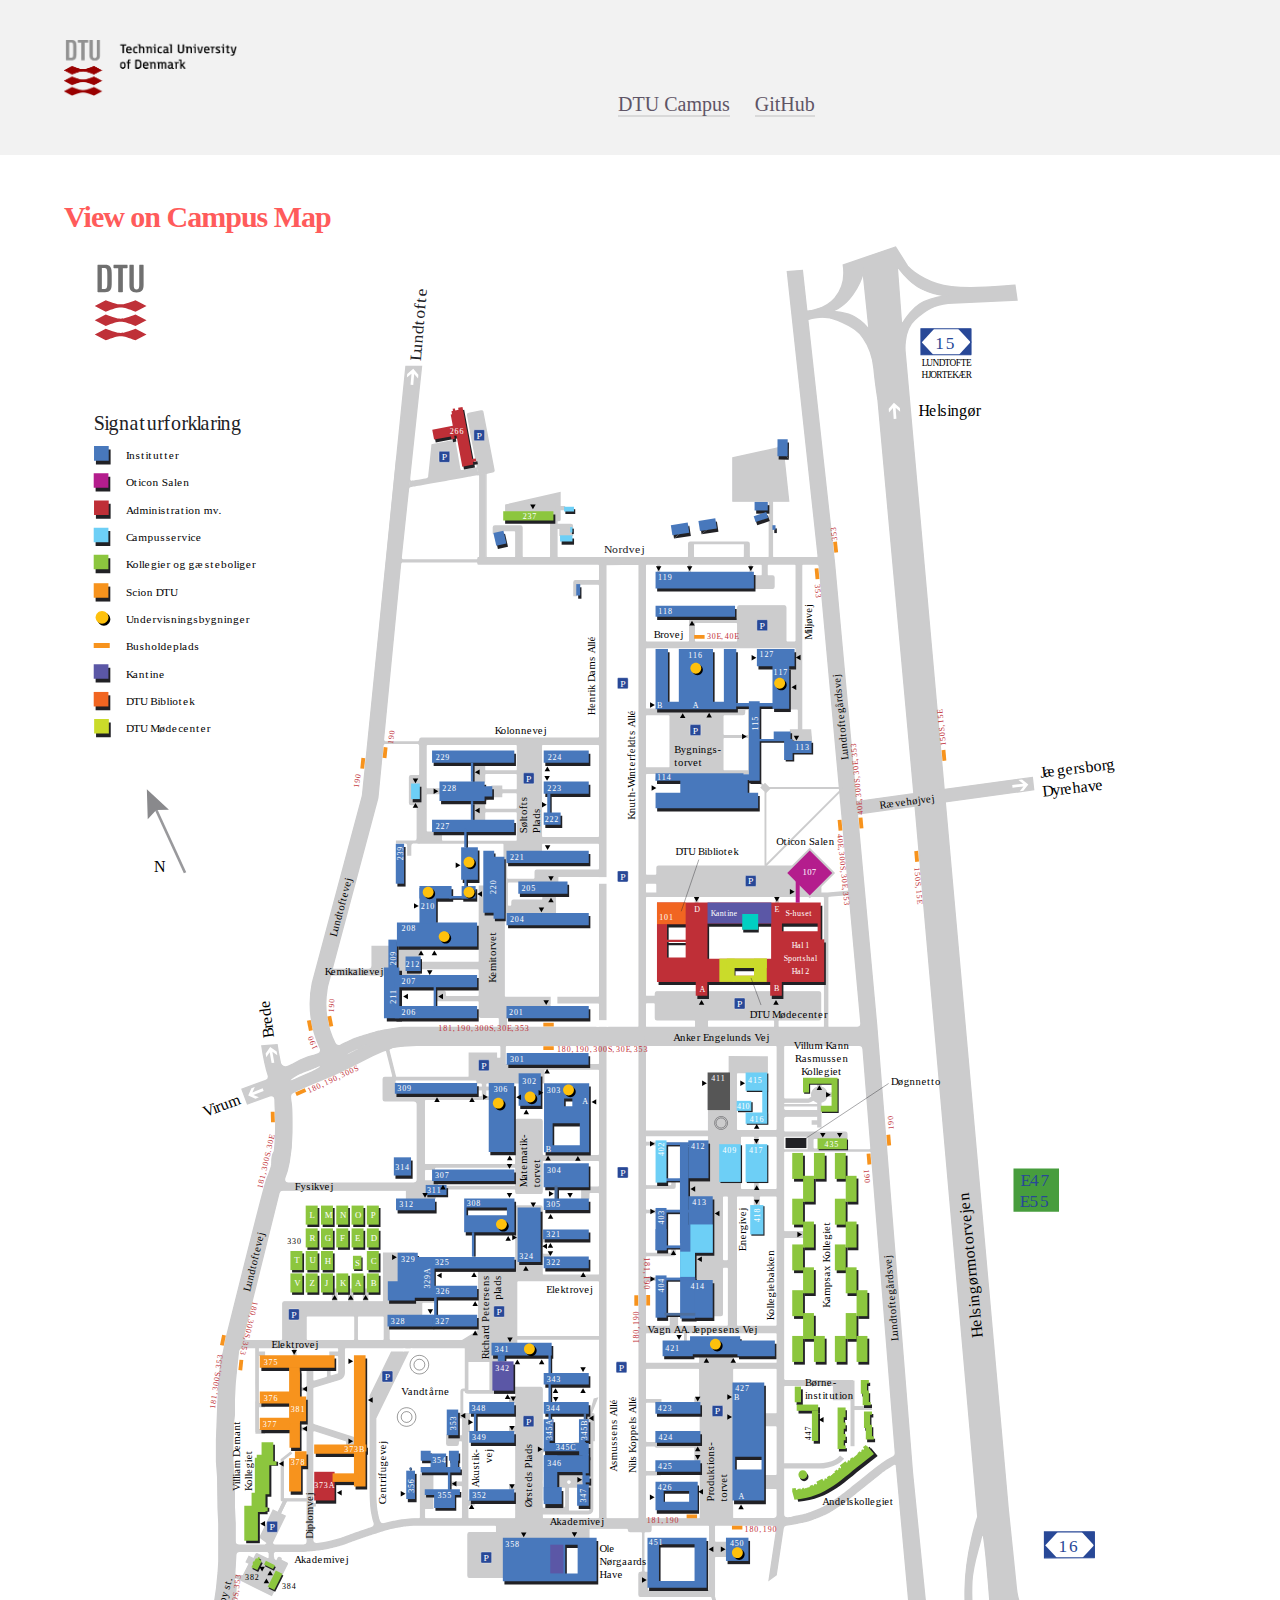
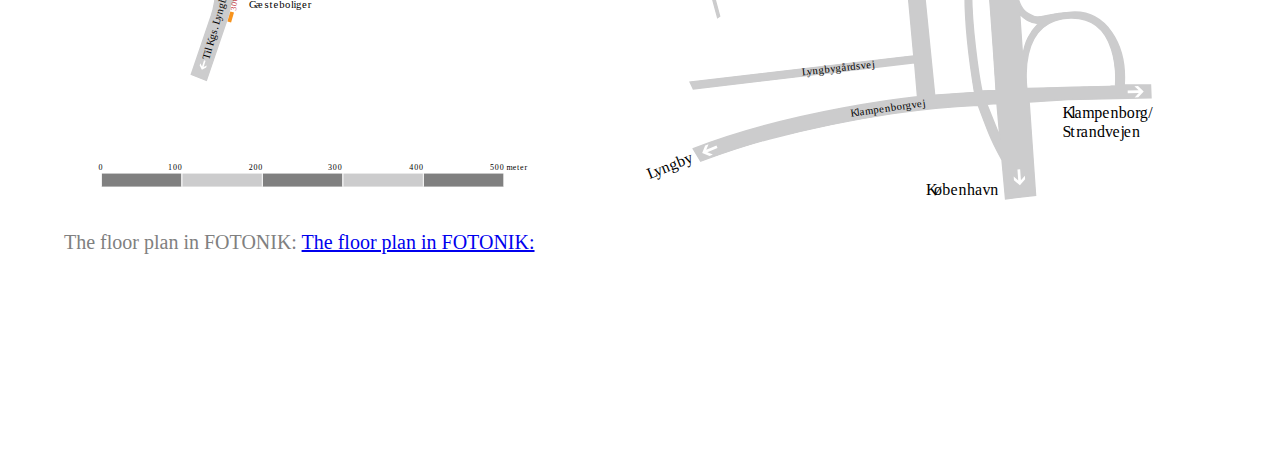
<file: webapp/index.html>
<!DOCTYPE html>
<html lang="en">
    <head>
        <meta charset="utf-8">
        <title>IoT Fotonik</title> <!--the title of page bar-->
        <link rel="shortcut icon" href="pic/favicon.ico" />
        <link rel="stylesheet" type="text/css" media="screen" href="navigation.css"/>
        <script src="http://ajax.googleapis.com/ajax/libs/jquery/1.9.1/jquery.min.js"></script>
        </head>

    <body>
      <nav class="nav">
    <ul class="nav__wrap">
        <img src="pic/dtu_logo.png" style="height:15/5; width:15%; position:relative; top:20px; float:left;"/>
        <li class="nav__list"><a href="#" class="nav__link">DTU Campus</a>
        </li>
        <!--
        <li class="nav__list"><a href="#" class="nav__link">About</a>
        </li>
        <li class="nav__list"><a href="#" class="nav__link">Fotonik</a>
        </li>
      -->
        <li class="nav__list"><a href="#" class="nav__link">GitHub</a>
        </li>
    </ul>
</nav>


<main class="content">
      <div id="map">
        <h3>View on Campus Map</h3>
        <object type="image/svg+xml" data="pic/DTU_Lyngby_Campus_kort.svg" class="dtu" >
              <!--<param name="src" value="pic/DTU_Lyngby_Campus_kort.svg" >-->
        </object>


          <p style="color:grey;">The floor plan in FOTONIK: <span class="w3-opacity"><a href="main.html" target="_blanck">The floor plan in FOTONIK:</a></span></p>
      </div>


      <script src="navigation.js"></script>
</main>
    </body>
</html>
</file>
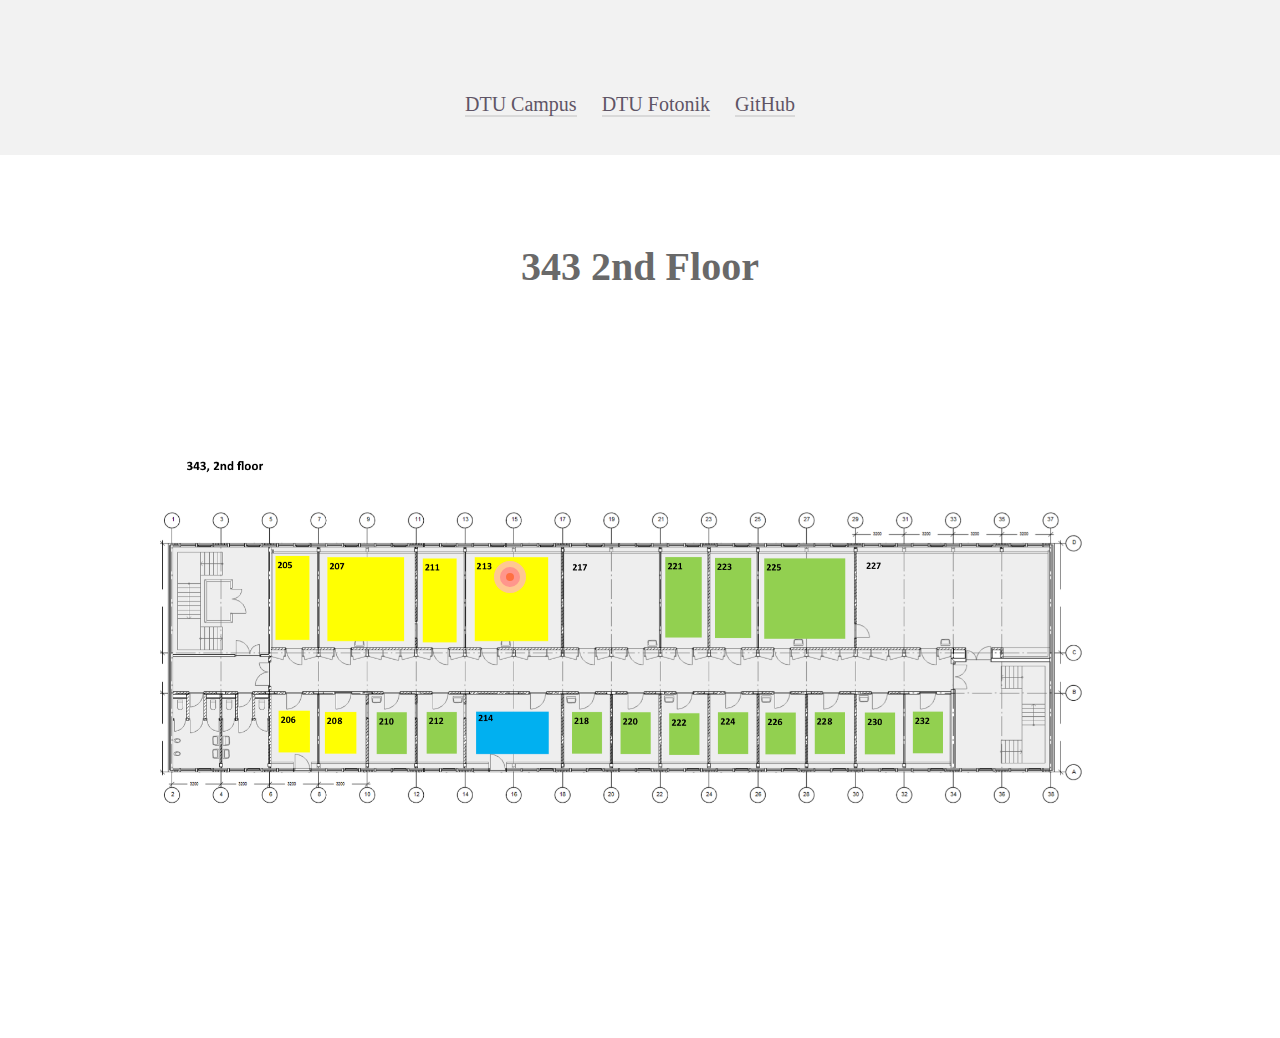
<file: webapp/floor.html>
<!DOCTYPE html>
<html lang="en">
    <head>
        <meta charset="utf-8">
        <meta name="viewport" content="width=device-width, initial-scale=1">
        <title>IoT Fotonik</title> <!--the title of page bar-->
        <link rel="shortcut icon" href="pic/favicon.ico" />
        <link rel="stylesheet" type="text/css" media="screen" href="floor_style.css"/>
        <script src="http://ajax.googleapis.com/ajax/libs/jquery/1.9.1/jquery.min.js"></script>
        <script type="text/javascript" src="d3/d3.js"></script>
        <script src="lineChartTranslation2.js"></script>
        </head>

    <body>

      <nav class="nav">
        <ul class="nav__wrap">
        <li class="nav__list"><a href="index.html" target="_blanck" class="nav__link">DTU Campus</a>
        </li>
        <li class="nav__list"><a href="main.html" target="_blanck" class="nav__link">DTU Fotonik</a>
        </li>

        <li class="nav__list"><a href="https://github.com/ninomiyaonion/IoT_LoRaWAN_sp" target="_blanck" class="nav__link">GitHub</a>
        </li>
    </ul>
</nav>

<main class="content">

  <div id="mySidenav" class="sidenav">
    <a href="javascript:void(0)" class="closebtn" onclick="closeNav()">&times;</a>
    <a href="#">Temperature Chart</a>
    <a href="#">Update</a>


<svg contentScriptType="text/ecmascript" width="2000" xmlns:xlink="http://www.w3.org/1999/xlink" zoomAndPan="magnify" style="background-color:#DCDCDC;" contentStyleType="text/css" height="2000" viewBox="0 0 2000.0 2000.0" preserveAspectRatio="xMidYMid meet" xmlns="http://www.w3.org/2000/svg" version="1.0">
          <defs>
          <symbol typename="null" statusvalue="0" statusname="非活动状态" categoryname="chart" groupname="extobj" viewBox="0 0 529 321" id="realTimeLine_2" preserveAspectRatio="none meet" alisaname="realTimeLine">
          <g transform="translate(30,10)">
          <g class="x axis" shape-rendering="crispEdges" transform="translate(30,271.0)">
          <g style="opacity:1;" class="tick" transform="translate(5.3169,0)">
          <line y2="6" stroke="#000000" x2="0"/>
          <text fill="#000000" x="0" dy=".71em" y="9" style="text-anchor:middle;">
          10:40:36</text>
          </g>
          <g style="opacity:1;" class="tick" transform="translate(125.0669,0)">
          <line y2="6" stroke="#000000" x2="0"/>
          <text fill="#000000" x="0" dy=".71em" y="9" style="text-anchor:middle;">
          10:40:41</text>
          </g>
          <g style="opacity:1;" class="tick" transform="translate(244.8169,0)">
          <line y2="6" stroke="#000000" x2="0"/>
          <text fill="#000000" x="0" dy=".71em" y="9" style="text-anchor:middle;">
          10:40:46</text>
          </g>
          <g style="opacity:1;" class="tick" transform="translate(364.5669,0)">
          <line y2="6" stroke="#000000" x2="0"/>
          <text fill="#000000" x="0" dy=".71em" y="9" style="text-anchor:middle;">
          10:40:51</text>
          </g>
          <path fill="none" d="M0,6V0H479V6" class="domain" stroke="#000000"/>
          </g>
          <g class="y axis" shape-rendering="crispEdges" transform="translate(30,10)">
          <g style="opacity:1;" class="tick" transform="translate(0,261.0)">
          <line y2="0" class="tickline" x2="-6" stroke="#000000"/>
          <text fill="#000000" x="-9" dy=".32em" y="0" style="text-anchor:end;">
          0</text>
          </g>
          <g style="opacity:1;" class="tick" transform="translate(0,226.2)">
          <line y2="0" class="tickline" x2="-6" stroke="#000000"/>
          <text fill="#000000" x="-9" dy=".32em" y="0" style="text-anchor:end;">
          20</text>
          <line y2="0" stroke="#cccccc" x2="479"/>
          </g>
          <g style="opacity:1;" class="tick" transform="translate(0,191.4)">
          <line y2="0" class="tickline" x2="-6" stroke="#000000"/>
          <text fill="#000000" x="-9" dy=".32em" y="0" style="text-anchor:end;">
          40</text>
          <line y2="0" stroke="#cccccc" x2="479"/>
          </g>
          <g style="opacity:1;" class="tick" transform="translate(0,156.6)">
          <line y2="0" class="tickline" x2="-6" stroke="#000000"/>
          <text fill="#000000" x="-9" dy=".32em" y="0" style="text-anchor:end;">
          60</text>
          <line y2="0" stroke="#cccccc" x2="479"/>
          </g>
          <g style="opacity:1;" class="tick" transform="translate(0,121.80000000000001)">
          <line y2="0" class="tickline" x2="-6" stroke="#000000"/>
          <text fill="#000000" x="-9" dy=".32em" y="0" style="text-anchor:end;">
          80</text>
          <line y2="0" stroke="#cccccc" x2="479"/>
          </g>
          <g style="opacity:1;" class="tick" transform="translate(0,87.0)">
          <line y2="0" class="tickline" x2="-6" stroke="#000000"/>
          <text fill="#000000" x="-9" dy=".32em" y="0" style="text-anchor:end;">
          100</text>
          <line y2="0" stroke="#cccccc" x2="479"/>
          </g>
          <g style="opacity:1;" class="tick" transform="translate(0,52.19999999999999)">
          <line y2="0" class="tickline" x2="-6" stroke="#000000"/>
          <text fill="#000000" x="-9" dy=".32em" y="0" style="text-anchor:end;">
          120</text>
          <line y2="0" stroke="#cccccc" x2="479"/>
          </g>
          <g style="opacity:1;" class="tick" transform="translate(0,17.400000000000006)">
          <line y2="0" class="tickline" x2="-6" stroke="#000000"/>
          <text fill="#000000" x="-9" dy=".32em" y="0" style="text-anchor:end;">
          140</text>
          <line y2="0" stroke="#cccccc" x2="479"/>
          </g>
          <path fill="none" d="M-6,0H0V261H-6" class="domain" stroke="#000000"/>
          </g>
          <defs>
          <clipPath id="clipPath_2">
          <rect x="30" width="479" height="261" y="10"/>
          </clipPath>
          </defs>
          <g clip-path="url(#clipPathrealTimeLine_2)">
          <path fill="none" stroke-width="2" d="M0 243.60000610351562L23.950000762939453 52.20000076293945L47.900001525878906 227.94000244140625L71.8499984741211 133.97999572753906L95.80000305175781 97.44000244140625L119.75 174L143.6999969482422 113.0999984741211L167.64999389648438 257.5199890136719L191.60000610351562 210.5399932861328L215.5500030517578 90.4800033569336L239.5 142.67999267578125L263.45001220703125 234.89999389648438L287.3999938964844 114.83999633789062L311.3500061035156 52.20000076293945L335.29998779296875 34.79999923706055L359.25 227.94000244140625L383.20001220703125 123.54000091552734L407.1499938964844 29.579999923706055L431.1000061035156 125.27999877929688L455.04998779296875 93.95999908447266" class="path" transform="translate(30,10)" stroke="#006400"/>
          <g class="datagroups" transform="translate(30,10)">
          <circle fill="#ffffff" r="2" class="data-point" cx="0.0" cy="243.6" stroke="#8FBC8B"/>
          <circle fill="#ffffff" r="2" class="data-point" cx="23.950000000000003" cy="52.19999999999999" stroke="#8FBC8B"/>
          <circle fill="#ffffff" r="2" class="data-point" cx="47.900000000000006" cy="227.94" stroke="#8FBC8B"/>
          <circle fill="#ffffff" r="2" class="data-point" cx="71.85" cy="133.98" stroke="#8FBC8B"/>
          <circle fill="#ffffff" r="2" class="data-point" cx="95.80000000000001" cy="97.44" stroke="#8FBC8B"/>
          <circle fill="#ffffff" r="2" class="data-point" cx="119.75" cy="174.0" stroke="#8FBC8B"/>
          <circle fill="#ffffff" r="2" class="data-point" cx="143.7" cy="113.1" stroke="#8FBC8B"/>
          <circle fill="#ffffff" r="2" class="data-point" cx="167.64999999999998" cy="257.52" stroke="#8FBC8B"/>
          <circle fill="#ffffff" r="2" class="data-point" cx="191.60000000000002" cy="210.54" stroke="#8FBC8B"/>
          <circle fill="#ffffff" r="2" class="data-point" cx="215.55" cy="90.47999999999999" stroke="#8FBC8B"/>
          <circle fill="#ffffff" r="2" class="data-point" cx="239.5" cy="142.68" stroke="#8FBC8B"/>
          <circle fill="#ffffff" r="2" class="data-point" cx="263.45000000000005" cy="234.9" stroke="#8FBC8B"/>
          <circle fill="#ffffff" r="2" class="data-point" cx="287.4" cy="114.83999999999997" stroke="#8FBC8B"/>
          <circle fill="#ffffff" r="2" class="data-point" cx="311.35" cy="52.19999999999999" stroke="#8FBC8B"/>
          <circle fill="#ffffff" r="2" class="data-point" cx="335.29999999999995" cy="34.79999999999998" stroke="#8FBC8B"/>
          <circle fill="#ffffff" r="2" class="data-point" cx="359.25" cy="227.94" stroke="#8FBC8B"/>
          <circle fill="#ffffff" r="2" class="data-point" cx="383.20000000000005" cy="123.54000000000002" stroke="#8FBC8B"/>
          <circle fill="#ffffff" r="2" class="data-point" cx="407.15" cy="29.579999999999984" stroke="#8FBC8B"/>
          <circle fill="#ffffff" r="2" class="data-point" cx="431.1" cy="125.28" stroke="#8FBC8B"/>
          <circle fill="#ffffff" r="2" class="data-point" cx="455.04999999999995" cy="93.96000000000001" stroke="#8FBC8B"/>
          <circle fill="#ffffff" r="2" class="data-point" cx="-1000" cy="-1000" stroke="#8FBC8B"/>

          </g>
          </g>
          <g transform="translate(30,296)">
          <rect fill="#8FBC8B" x="0" width="10" height="10" y="0"/>
          <text dx="15" fill="#000000" dy=".8em" class="markertext">
          1</text>
          </g>
          </g>
          <text fill="#000000" x="40" font-size="8px" y="12" style="text-anchor:middle;" class="unittextvalue">
          </text>
          </symbol>
          </defs>

          <rect x="10" width="699" y="60" height="334" style="stroke-width:1.0;fill:#f3f3f3;stroke:none;" transform=""/>
          <use id="use1" typename="null" datacounts="20" diagram-rtdbids="1" xmlns:xlink="http://www.w3.org/1999/xlink" style="shape-rendering:auto;" minvalue="0" transform="" width="529.970947265625" xlink:show="embed" xlink:type="simple" maxvalue="150" samprate="1" symbolname="realTimeLine" height="321.0000305175781" diagram-xnames="Temperature" groupname="extobj" categoryname="chart" x="-0.9999848008155823" y="56.99998474121094" xlink:href="#realTimeLine_2" xlink:actuate="onLoad"/>


</svg>

  </div>

      <div id="main">
        <h1>343 2nd Floor</h1>


            <svg id="l2" width="960" height="500">
                <g>
                  <image xlink:href="pic/2nd.jpg" x="-30" y="-10" width="100%" height="130%"></image>
                </g>
            </svg>
      </div>

      <script src="myD3Script.js"></script>
</main>
</body>
</html>
</file>
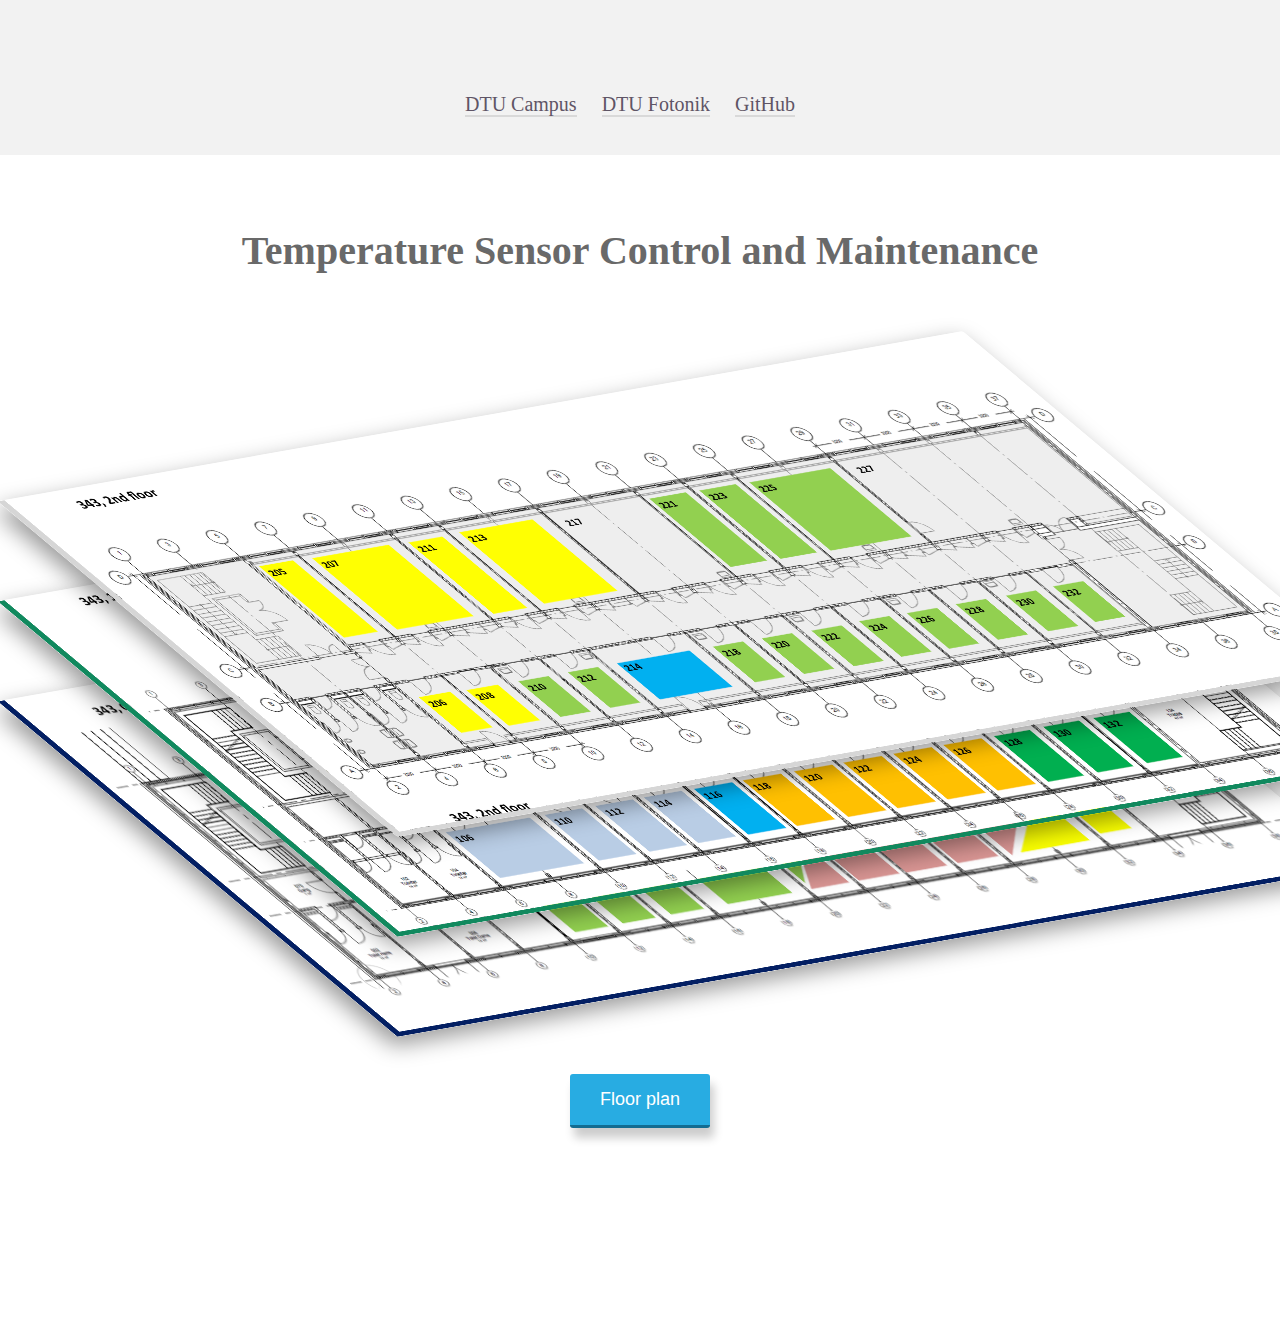
<file: webapp/main.html>
<!DOCTYPE html>
<html lang="en">
    <head>
        <meta charset="utf-8">
        <title>IoT Fotonik</title> <!--the title of page bar-->
        <link rel="shortcut icon" href="pic/favicon.ico" />
        <link rel="stylesheet" type="text/css" media="screen" href="stack.css"/>
        <script src="http://ajax.googleapis.com/ajax/libs/jquery/1.9.1/jquery.min.js"></script>
        <script type="text/javascript" src="d3/d3.js"></script>
        </head>

    <body>

      <nav class="nav">
        <ul class="nav__wrap">
        <li class="nav__list"><a href="index.html" target="_blanck" class="nav__link">DTU Campus</a>
        </li>
        <li class="nav__list"><a href="main.html" target="_blanck" class="nav__link">DTU Fotonik</a>
        </li>

        <li class="nav__list"><a href="https://github.com/ninomiyaonion/IoT_LoRaWAN_sp" target="_blanck" class="nav__link">GitHub</a>
        </li>
    </ul>
</nav>

<main class="content">

      <div id="headings">
        <h1>Temperature Sensor Control and Maintenance</h1>
      </div>

<!--
<div id="0">
      <h2>Ground Floor</h2>
      <svg id="l0" width="960" height="500">
          <g>
            <image xlink:href="pic/groundfloor.jpg" x="15" y="5" width="800" height="500"></image>
          </g>
      </svg>
</div>

<div id="1st">
      <h2>First Floor</h2>
      <svg id="l1" width="960" height="500">
          <g>
            <image xlink:href="pic/1st.jpg" x="15" y="5" width="800" height="500"></image>
          </g>
      </svg>
</div>

<div id="2nd">
      <h2>Second Floor</h2>
      <svg id="l2" width="960" height="500">
          <g>
            <image xlink:href="pic/2nd.jpg" x="15" y="5" width="800" height="500"></image>
          </g>
      </svg>
</div>
-->

<div class="gallery" onclick="javascript:location.href='floor.html'">


  <span class="paper bottom"></span>
    <span class="paper middle"></span>
    <span class="paper top"></span>
</div>
<a href="#" class="btn">Floor plan</a>


        <script src="stack.js"></script>
</main>
</body>
</html>
</file>
<file: webapp/navigation.css>
* {
    margin: 0;
    padding: 0;
    font-size: 20px;
    box-sizing: border-box;
}
body {
    font-size: 16px;
    font-family: "Montserrat";
}

circle:hover {
  fill: orange;
}

h3 {
    color: #ff5b5b;
    font-family: Times;
    font-size: 30px;
    font-weight: bold;
    text-align: left;
    letter-spacing: -1px;
    margin: 5;
}
/* css of dtu campus map in svg extension
.dtu{
  display: block;
  margin: 5em auto;
  width: 90%;
  height: 90%;
  border-radius: 10px;
}
*/
.tooltip1{
                   position: absolute;
                   text-align: left;
                   width: 130px;
                   height: 60px;
                   padding: 10px;
                   font: 8px Arial;
                   font-weight: bold;
                   background: white;
                   border: 20px;
                   border-radius: 10px;
                  /* pointer-events: none;*/
                 }



.nav {
    background: #f2f2f2;
    position: absolute;
    top: 0;
    left: 0;
    width: 100%;
    text-align: center;
    -webkit-transition: all 0.3s ease-in-out;
    transition: all 0.3s ease-in-out;
}
.nav--shrink {
    -webkit-transition: all 0.3s ease-in-out;
    transition: all 0.3s ease-in-out;
    position: fixed;
    background: #cd5c5c;
}
.nav--shrink .nav__wrap {
    margin: 14.28571px auto;
}
.nav--shrink .nav__list {
    font-size: 4rem;
}
.nav--shrink .nav__link {
    color: white;
}
.nav__wrap {
    max-width: 1280px;
    width: 90%;
    margin: 20px auto;
}
.nav__list {
    list-style: none;
    display: inline-block;
    font-size: 5rem;
    margin-right: 20px;
}
@media all and (max-width: 40em) {
    .nav__list {
        font-size: 1rem;
    }
}
.nav__list:nth-child(1) {
    -webkit-animation: ohMy 0.5s ease-in-out;
    animation: ohMy 0.5s ease-in-out;
}
.nav__list:nth-child(2) {
    -webkit-animation: ohMy 0.6s ease-in-out;
    animation: ohMy 0.6s ease-in-out;
}
.nav__list:nth-child(3) {
    -webkit-animation: ohMy 0.7s ease-in-out;
    animation: ohMy 0.7s ease-in-out;
}
.nav__list:nth-child(4) {
    -webkit-animation: ohMy 0.8s ease-in-out;
    animation: ohMy 0.8s ease-in-out;
}
.nav__link {
    color: #5f5566;
    text-decoration: none;
    border-bottom: 2px solid rgba(0, 0, 0, 0.1);
    -webkit-transition: all 0.3s ease-in-out;
    transition: all 0.3s ease-in-out;
}
.nav__link:hover {
    color: #828ab0;
    border-bottom-color: #828ab0;
}
.content {
    max-width: 1700px;
    width: 90%;
    margin: 200px auto;
}
@media all and (max-width: 40em) {
    .content {
        margin: 10px auto;
    }
}
.content p {
    margin-bottom: 20px;
    line-height: 1.6;
    color: #5f5566;
}

@-webkit-keyframes ohMy {
    0% {
        opacity: 0;
        -webkit-transform: translate3d(0, -100px, 0);
        transform: translate3d(0, -100px, 0);
    }
    100% {
        opacity: 1;
        -webkit-transform: translate3d(0, 0, 0);
        transform: translate3d(0, 0, 0);
    }
}
@keyframes ohMy {
    0% {
        opacity: 0;
        -webkit-transform: translate3d(0, -100px, 0);
        transform: translate3d(0, -100px, 0);
    }
    100% {
        opacity: 1;
        -webkit-transform: translate3d(0, 0, 0);
        transform: translate3d(0, 0, 0);
    }
}
</file>
<file: webapp/floor_style.css>
* {
    margin: 0;
    padding: 0;
    font-size: 20px;
    box-sizing: border-box;
}
body {
    text-align: center;
    height: 100%;
    display: -webkit-box;
    display: -webkit-flex;
    display: -ms-flexbox;
    display: flex;
    -webkit-box-pack: center;
    -webkit-justify-content: center;
    -ms-flex-pack: center;
    justify-content: center;
    -webkit-box-align: center;
    -webkit-align-items: center;
    -ms-flex-align: center;
    align-items: center;

}

h1 {
display: block;
color: #696969;
font-family: Impact;
font-size: 2em;
margin-top: 0.67em;
margin-bottom: 0.67em;
margin-left: 0;
margin-right: 0;
font-weight: bold;
}

h2 {
    color: #C0C0C0;
    font-family: Georgia;
    font-size: 30px;
    font-weight: bold;
    text-align: center;
    text-decoration: underline;
    letter-spacing: -1px;
    line-height: 34px;
    margin: 0;
}

h2.title {
    color: #202020;

}
h3 {
    color: #ff5b5b;
    font-family: Times;
    font-size: 20px;
    font-weight: bold;
    text-align: left;
    letter-spacing: -1px;
    margin: 5;
}

h4 {
    color: #696969;
    font-family: Sans-serif;
    font-size: 15px;
    text-align: left;
    margin: 5;
}

circle:hover {
  fill: #1E90FF;
}

.tooltip{
     position: absolute;
     z-index: 2;
     text-align: left;
     width: 130px;
     height: 75px;
     padding: 10px;
     font: 12px sans-serif;
     font-weight: bold;

     background: #F8F8FF;
     border: 20px;
     border-radius: 10px;
     pointer-events: none;
    }

  .tooltip2{
  position: absolute;
  z-index: 3;
  width: 120;
  height: auto;
  font-family: simsun;
  font-size: 14px;
  text-align: center;
  border-style: solid;
  border-width: 1px;
  background-color: white;
  border-radius: 5px;
  }

/*top navigation */
.nav {
   background: #f2f2f2;
   position: absolute;
   top: 0;
   left: 0;
   width: 100%;
   text-align: center;
   -webkit-transition: all 0.3s ease-in-out;
   transition: all 0.3s ease-in-out;
}
.nav--shrink {
   -webkit-transition: all 0.3s ease-in-out;
   transition: all 0.3s ease-in-out;
   position: fixed;
   background: #cd5c5c;
}
.nav--shrink .nav__wrap {
   margin: 14.28571px auto;
}
.nav--shrink .nav__list {
   font-size: 4rem;
}
.nav--shrink .nav__link {
   color: white;
}
.nav__wrap {
   max-width: 1280px;
   width: 90%;
   margin: 20px auto;
}
.nav__list {
   list-style: none;
   display: inline-block;
   font-size: 5rem;
   margin-right: 20px;
}
@media all and (max-width: 40em) {
   .nav__list {
       font-size: 1rem;
   }
}
.nav__list:nth-child(1) {
   -webkit-animation: ohMy 0.5s ease-in-out;
   animation: ohMy 0.5s ease-in-out;
}
.nav__list:nth-child(2) {
   -webkit-animation: ohMy 0.6s ease-in-out;
   animation: ohMy 0.6s ease-in-out;
}
.nav__list:nth-child(3) {
   -webkit-animation: ohMy 0.7s ease-in-out;
   animation: ohMy 0.7s ease-in-out;
}
.nav__list:nth-child(4) {
   -webkit-animation: ohMy 0.8s ease-in-out;
   animation: ohMy 0.8s ease-in-out;
}
.nav__link {
   color: #5f5566;
   text-decoration: none;
   border-bottom: 2px solid rgba(0, 0, 0, 0.1);
   -webkit-transition: all 0.3s ease-in-out;
   transition: all 0.3s ease-in-out;
}
.nav__link:hover {
   color: #828ab0;
   border-bottom-color: #828ab0;
}
.content {
   max-width: 1700px;
   width: 90%;
   margin: 200px auto;
}
@media all and (max-width: 40em) {
   .content {
       margin: 10px auto;
   }
}
.content p {
   margin-bottom: 20px;
   line-height: 1.6;
   color: #5f5566;
}

@-webkit-keyframes ohMy {
   0% {
       opacity: 0;
       -webkit-transform: translate3d(0, -100px, 0);
       transform: translate3d(0, -100px, 0);
   }
   100% {
       opacity: 1;
       -webkit-transform: translate3d(0, 0, 0);
       transform: translate3d(0, 0, 0);
   }
}
@keyframes ohMy {
   0% {
       opacity: 0;
       -webkit-transform: translate3d(0, -100px, 0);
       transform: translate3d(0, -100px, 0);
   }
   100% {
       opacity: 1;
       -webkit-transform: translate3d(0, 0, 0);
       transform: translate3d(0, 0, 0);
   }
}

/*side navigation*/
.sidenav {
    height: 100%;
    width: 0;
    position: fixed;
    z-index: 1;
    top: 0;
    right: 0;
    background-color: #DCDCDC;
    overflow-x: hidden;
    transition: 0.5s;
    padding-top: 60px; /* 这是字距离上面的距离*/
}

.sidenav a {
    padding: 8px 8px 8px 32px;
    text-decoration: none;
    font-size: 25px;
    color: #818181;
    display: block;
    transition: 0.3s;
}

.sidenav a:hover {
    color: #f1f1f1;
}

.sidenav .closebtn {
    position: absolute;
    top: 0;
    right: 25px;
    font-size: 36px;
    margin-left: 50px;
}

#main {
    transition: margin-left .5s;
    padding: 16px;
}

@media screen and (max-height: 450px) {
  .sidenav {padding-top: 15px;}
  .sidenav a {font-size: 18px;}
}
</file>
<file: webapp/stack.css>
* {
    margin: 0;
    padding: 0;
    font-size: 20px;
    box-sizing: border-box;
}



body {
    text-align: center;
    height: 100%;
    display: -webkit-box;
    display: -webkit-flex;
    display: -ms-flexbox;
    display: flex;
    -webkit-box-pack: center;
    -webkit-justify-content: center;
    -ms-flex-pack: center;
    justify-content: center;
    -webkit-box-align: center;
    -webkit-align-items: center;
    -ms-flex-align: center;
    align-items: center;

}


.gallery {
    width: 900px;
    height: 500px;
    padding: 0px;
    margin: 0 auto;
    margin-top: 100px;
    position: relative;

}
.paper {
    display: block;
    width: 980px;
    height: 400px;
    position: absolute;
    top: -120px;
    border-radius: 2px;
    -webkit-transform: rotate(-10deg) skewX(40deg);
    -ms-transform: rotate(-10deg) skewX(40deg);
    transform: rotate(-10deg) skewX(40deg);
    box-shadow: -12px 8px 20px 0px rgba(0, 0, 0, 0.4);
    border-bottom: 5px solid #031f63;
    border-left: 7px solid #031f63;
    opacity: 0;
    -webkit-transition: all 400ms ease;
    transition: all 400ms ease;

}

.paper.stacked {
    opacity: 1;
}
.bottom {
    background-image: url(pic/gdfloor.jpg);
    background-size: 100%;
}
.bottom.stacked {
    top: 210px;
    cursor: -webkit-zoom-in;
    cursor: zoom-in;
}

.middle {

    background-image: url(pic/1st.jpg);
    background-size: 100%;

    border-color: #11895e;
}
.middle.stacked {
    top: 110px;
    cursor: -webkit-zoom-in;
    cursor: zoom-in;
}
.top {
    background-image: url(pic/2nd.jpg);;
    border-color: #d6d6d6;
    background-size: 100%;
}
.top.stacked {
    top: 10px;
    cursor: -webkit-zoom-in;
    cursor: zoom-in;
}
.top.stacked:active {
  background: yellow;
}

.btn {
    display: inline-block;
    background-color: #28ace2;
    color: #fff;
    font-family: sans-serif;
    text-decoration: none;
    padding: 15px 30px;
    font-size: 18px;
    margin-top: 200px;
    border-radius: 3px;
    border-bottom: 3px solid #136c91;
    -webkit-transition: all 200ms ease;
    transition: all 200ms ease;
    box-shadow: 4px 10px 10px 0px rgba(0, 0, 0, 0.2);
}
.btn:hover {
    background-color: #1ad28f;
    border-color: #14a570;
    -webkit-transition: all 200ms ease;
    transition: all 200ms ease;
}


h1 {
display: block;
color: #696969;
font-family: Impact;
font-size: 2em;
margin-top: 0.67em;
margin-bottom: 0.67em;
margin-left: 0;
margin-right: 0;
font-weight: bold;
}

h2 {
    color: #C0C0C0;
    font-family: Georgia;
    font-size: 30px;
    font-weight: bold;
    text-align: center;
    text-decoration: underline;
    letter-spacing: -1px;
    line-height: 34px;
    margin: 0;
}

h2.title {
    color: #202020;

}
h3 {
    color: #ff5b5b;
    font-family: Times;
    font-size: 20px;
    font-weight: bold;
    text-align: left;
    letter-spacing: -1px;
    margin: 5;
}

h4 {
    color: #696969;
    font-family: Sans-serif;
    font-size: 15px;
    text-align: left;
    margin: 5;
}




/*top navigation */
.nav {
   background: #f2f2f2;
   position: absolute;
   top: 0;
   left: 0;
   width: 100%;
   text-align: center;
   -webkit-transition: all 0.3s ease-in-out;
   transition: all 0.3s ease-in-out;
}
.nav--shrink {
   -webkit-transition: all 0.3s ease-in-out;
   transition: all 0.3s ease-in-out;
   position: fixed;
   background: #cd5c5c;
}
.nav--shrink .nav__wrap {
   margin: 14.28571px auto;
}
.nav--shrink .nav__list {
   font-size: 4rem;
}
.nav--shrink .nav__link {
   color: white;
}
.nav__wrap {
   max-width: 1280px;
   width: 90%;
   margin: 20px auto;
}
.nav__list {
   list-style: none;
   display: inline-block;
   font-size: 5rem;
   margin-right: 20px;
}
@media all and (max-width: 40em) {
   .nav__list {
       font-size: 1rem;
   }
}
.nav__list:nth-child(1) {
   -webkit-animation: ohMy 0.5s ease-in-out;
   animation: ohMy 0.5s ease-in-out;
}
.nav__list:nth-child(2) {
   -webkit-animation: ohMy 0.6s ease-in-out;
   animation: ohMy 0.6s ease-in-out;
}
.nav__list:nth-child(3) {
   -webkit-animation: ohMy 0.7s ease-in-out;
   animation: ohMy 0.7s ease-in-out;
}
.nav__list:nth-child(4) {
   -webkit-animation: ohMy 0.8s ease-in-out;
   animation: ohMy 0.8s ease-in-out;
}
.nav__link {
   color: #5f5566;
   text-decoration: none;
   border-bottom: 2px solid rgba(0, 0, 0, 0.1);
   -webkit-transition: all 0.3s ease-in-out;
   transition: all 0.3s ease-in-out;
}
.nav__link:hover {
   color: #828ab0;
   border-bottom-color: #828ab0;
}
.content {
   max-width: 1700px;
   width: 90%;
   margin: 200px auto;
}
@media all and (max-width: 40em) {
   .content {
       margin: 10px auto;
   }
}
.content p {
   margin-bottom: 20px;
   line-height: 1.6;
   color: #5f5566;
}

@-webkit-keyframes ohMy {
   0% {
       opacity: 0;
       -webkit-transform: translate3d(0, -100px, 0);
       transform: translate3d(0, -100px, 0);
   }
   100% {
       opacity: 1;
       -webkit-transform: translate3d(0, 0, 0);
       transform: translate3d(0, 0, 0);
   }
}
@keyframes ohMy {
   0% {
       opacity: 0;
       -webkit-transform: translate3d(0, -100px, 0);
       transform: translate3d(0, -100px, 0);
   }
   100% {
       opacity: 1;
       -webkit-transform: translate3d(0, 0, 0);
       transform: translate3d(0, 0, 0);
   }
}
</file>
